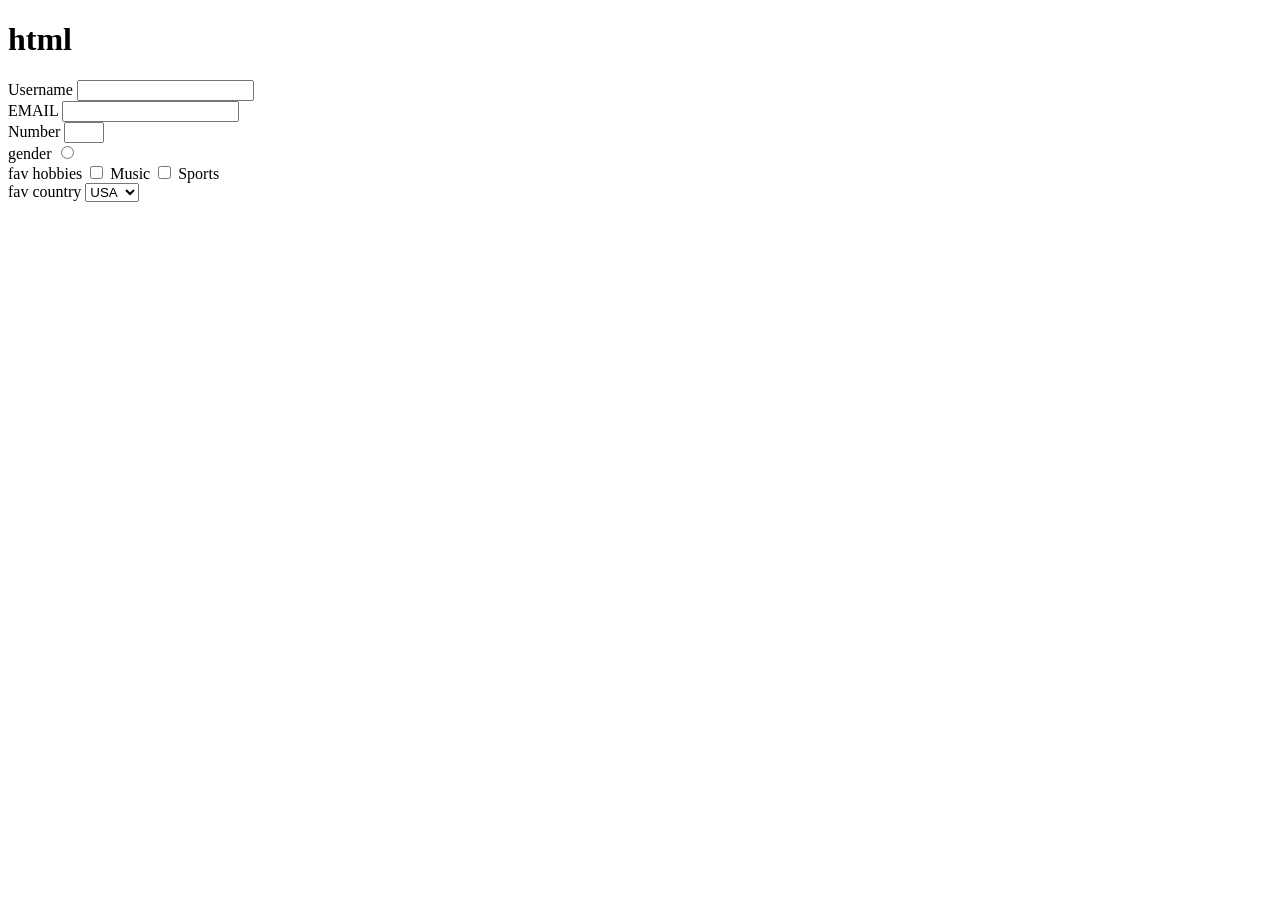
<file: forms.html>
<!DOCTYPE html>
<html lang="en">
       
        <head>
        <title>THE BEST HTML COURSE</title> </head>
        <body>
       
    <h1>html</h1>
    <form>
        <div>
            <label for="username">Username</label>
            <input type="text" id="username"/>
        </div>
        <div>
            <label for="email">EMAIL</label>
            <input type="email" id="email"/>
        </div>
        <div>
            <label for="number">Number</label>
            <input type="number" id="number" max="5" min="1",value="4"/>
        </div>
        <div>
            <label for="gender">gender</label>
            <input type="radio" id="number"/>
        </div>
    </form>
 <div>
    <label for="hobbies">fav hobbies</label>
<input type="checkbox" name="interest" value="music" /> Music
<input type="checkbox" name="interest" value="sports" /> Sports

 </div>
 <div>
    <label for="country">fav country</label>
    <select name="country" id="country">
        <option value="usa">USA</option>
        <option value="uk">Uk</option>
        <option value="india">india</option>
        <option value="china">china</option>


    </select>
    </div>
       </body>
       </html>
</file>
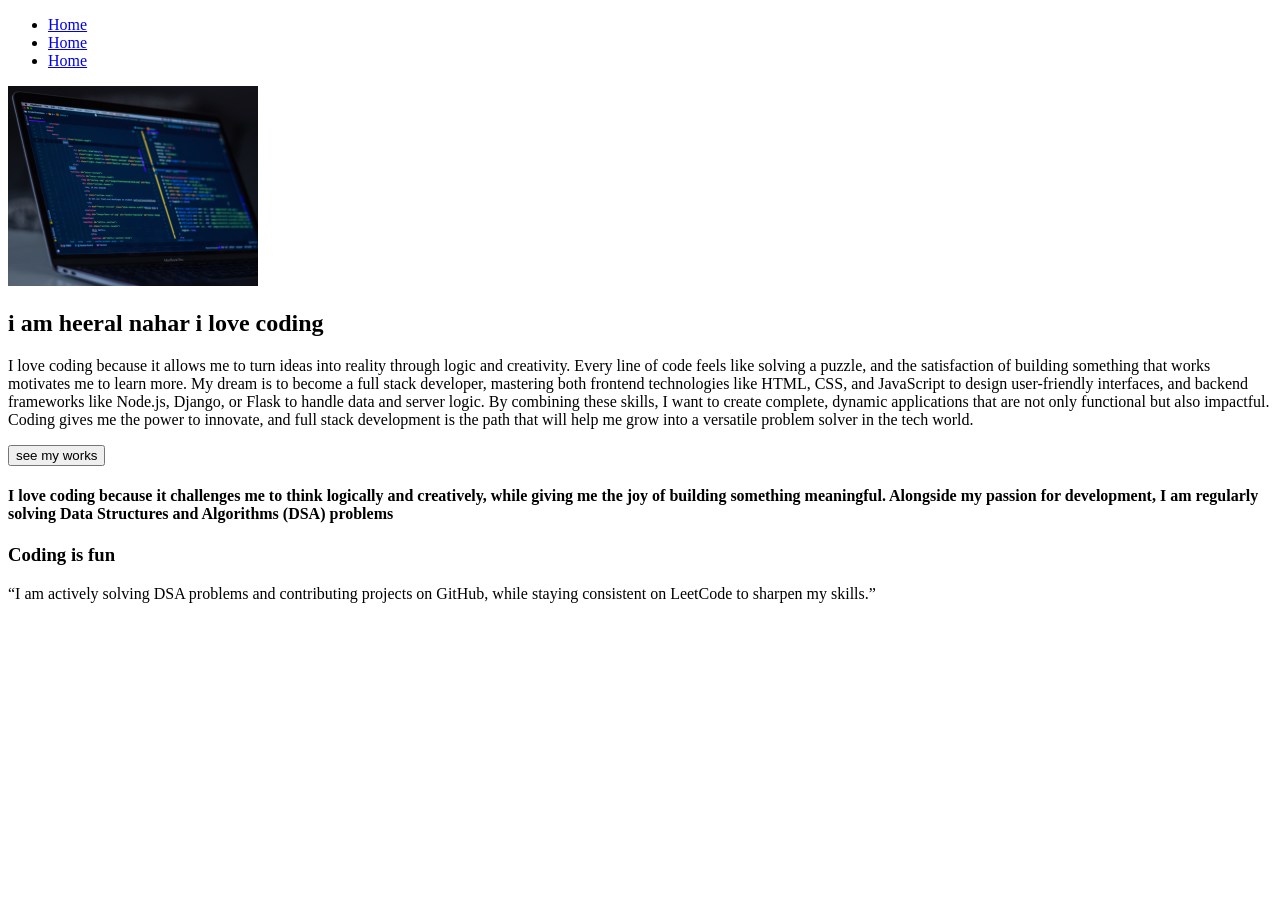
<file: semantic.html>
<!DOCTYPE html>
<html lang="en">
  <head>
    <meta charset="UTF-8" />
    <meta name="viewport" content="width=device-width, initial-scale=1.0" />
    <title>Thapa Technical - Best for Web Developers</title>
    <style>
      /* Your CSS styles here */
    </style>
  </head>
  <body>

    <header>
        <nav>
          <ul>
            <li>
             <a a href="#">Home</a>
            </li>
            <li>
             <a a href="#">Home</a>
            </li>
            <li>
             <a a href="#">Home</a>
            </li>
            
          </ul>

        </nav>
        <div>
        
        </div>
        </header>
<img src="coding-1.jpg" height =200>
    </header>
    <main>
        
        <section class="hero-section">
            <h1> i am heeral nahar i love coding</h1>
            <p>
             I love coding because it allows me to turn ideas into reality through logic and creativity. Every line of code feels like solving a puzzle, and the satisfaction of building something that works motivates me to learn more. My dream is to become a full stack developer, mastering both frontend technologies like HTML, CSS, and JavaScript to design user-friendly interfaces, and backend frameworks like Node.js, Django, or Flask to handle data and server logic. By combining these skills, I want to create complete, dynamic applications that are not only functional but also impactful. Coding gives me the power to innovate, and full stack development is the path that will help me grow into a versatile problem solver in the tech world.</h3>
            </p>
            <button>see my works</button>
            
        </section>
        <article>
          <h4>I love coding because it challenges me to think logically and creatively, while giving me the joy of building something meaningful. Alongside my passion for development, I am regularly solving Data Structures and Algorithms (DSA) problems</h4>
        </article>
        <aside>
          <h3>Coding is fun</h3>
          <p>
            “I am actively solving DSA problems and contributing projects on GitHub, while staying consistent on LeetCode to sharpen my skills.”
          </p>
        </aside>
    </main>
    
  </body>
</html>
</file>
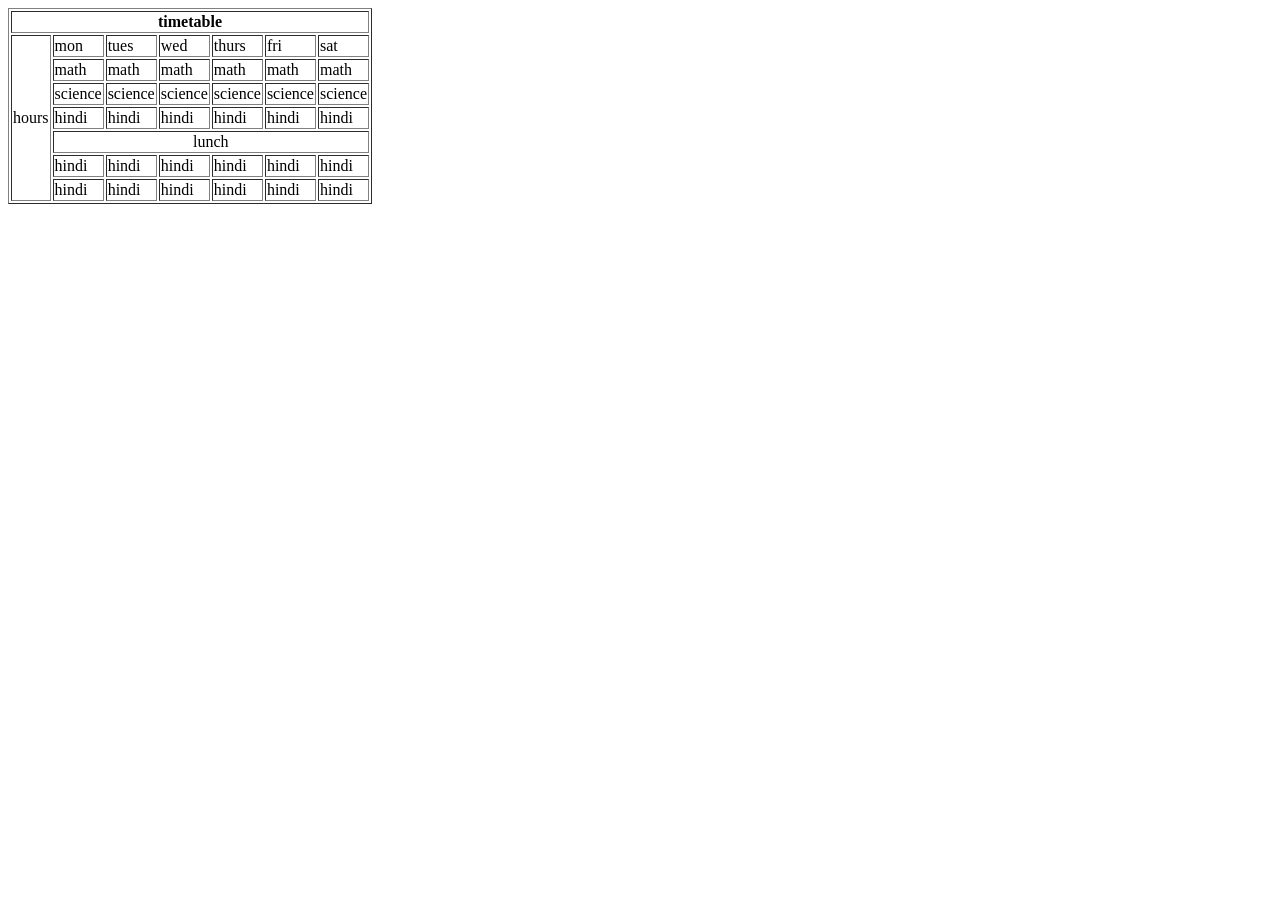
<file: table.html>
<!DOCTYPE html>
<html lang=""en">

    <head>
       <title>THE BEST HTML COURSE</title> 
       <body><table border="1px">
        <thead>
            <tr>
                <th colspan="7">
                     timetable
                </th>
                </tr>
                <thead>
                    <tr>
                        <td rowspan="7">hours</td>
                        <td>mon</td>
                        <td>tues</td>
                        <td>wed</td>
                        <td>thurs</td>
                        <td>fri</td>
                        <td>sat</td>
                    </tr>
                
                <tr>
                        <td>math</td>
                        <td>math</td>
                        <td>math</td>
                        <td>math</td>
                        <td>math</td>
                        <td>math</td>
                        
                
            </tr>
            <tr>
                        
                <td>science</td>
                        <td>science</td>
                        <td>science</td>
                        <td>science</td>
                        <td>science</td>
                        <td>science</td>
                        
                        
                
            </tr>
            <tr>
                <td>hindi</td>
                        <td>hindi</td>
                        <td>hindi</td><td>hindi</td>
                        <td>hindi</td><td>hindi</td>
                        
                        
                        
            </tr>
            <tr>
                <td align="center" colspan="6">lunch</td>
        
                
            </tr>
            <tr>
                <td>hindi</td>
                        <td>hindi</td>
                        <td>hindi</td><td>hindi</td>
                        <td>hindi</td><td>hindi</td>
                        
                        
            </tr>
            <tr>
            
                        <td>hindi</td>
                        <td>hindi</td><td>hindi</td>
                        <td>hindi</td><td>hindi</td>
                        <td>hindi</td>
                        
            </tr>
            
            </thead></tbody>
        </thead>
       </table></body>
</file>
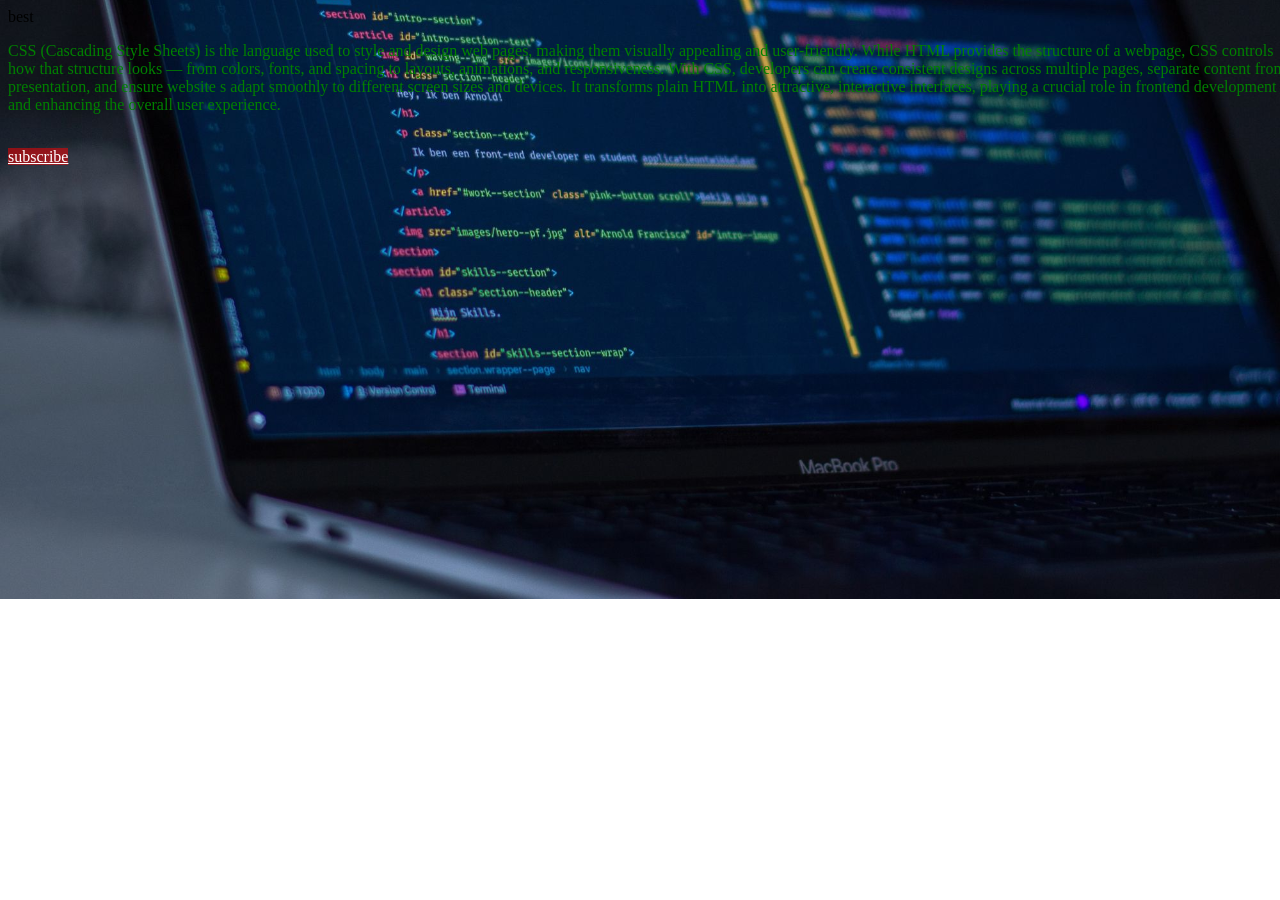
<file: basic/cs.html>
<!DOCTYPE html>
<html lang="en">
  <head>
    <meta charset="UTF-8" />
    <meta name="viewport" content="width=device-width, initial-scale=1.0" />
    <title>basics of css</title> 
    <style>
        h1  {
          color:brown;

      }
    </style>
    <link rel="stylesheet" href="style.css">
    </head>
<body>
  <section class="hero section"
    <h1>best</h1>
    <p class="para">CSS (Cascading Style Sheets) is the language used to style and design web pages,
         making them visually appealing and user‑friendly. While HTML provides the structure 
         of a webpage, CSS controls how that structure looks — from colors, fonts, and spacing 
         to layouts, animations, and responsiveness. With CSS, developers can create consistent
          designs across multiple pages, separate content from presentation, and ensure website
          s adapt smoothly to different screen sizes and devices. It transforms plain HTML into
           attractive, interactive interfaces, playing a crucial role in frontend development and
            enhancing the overall user experience.</p></br></body>
            <a href="#" id="btn">subscribe</a>
    </section>
            </body>
    
    

  
</html>
</file>
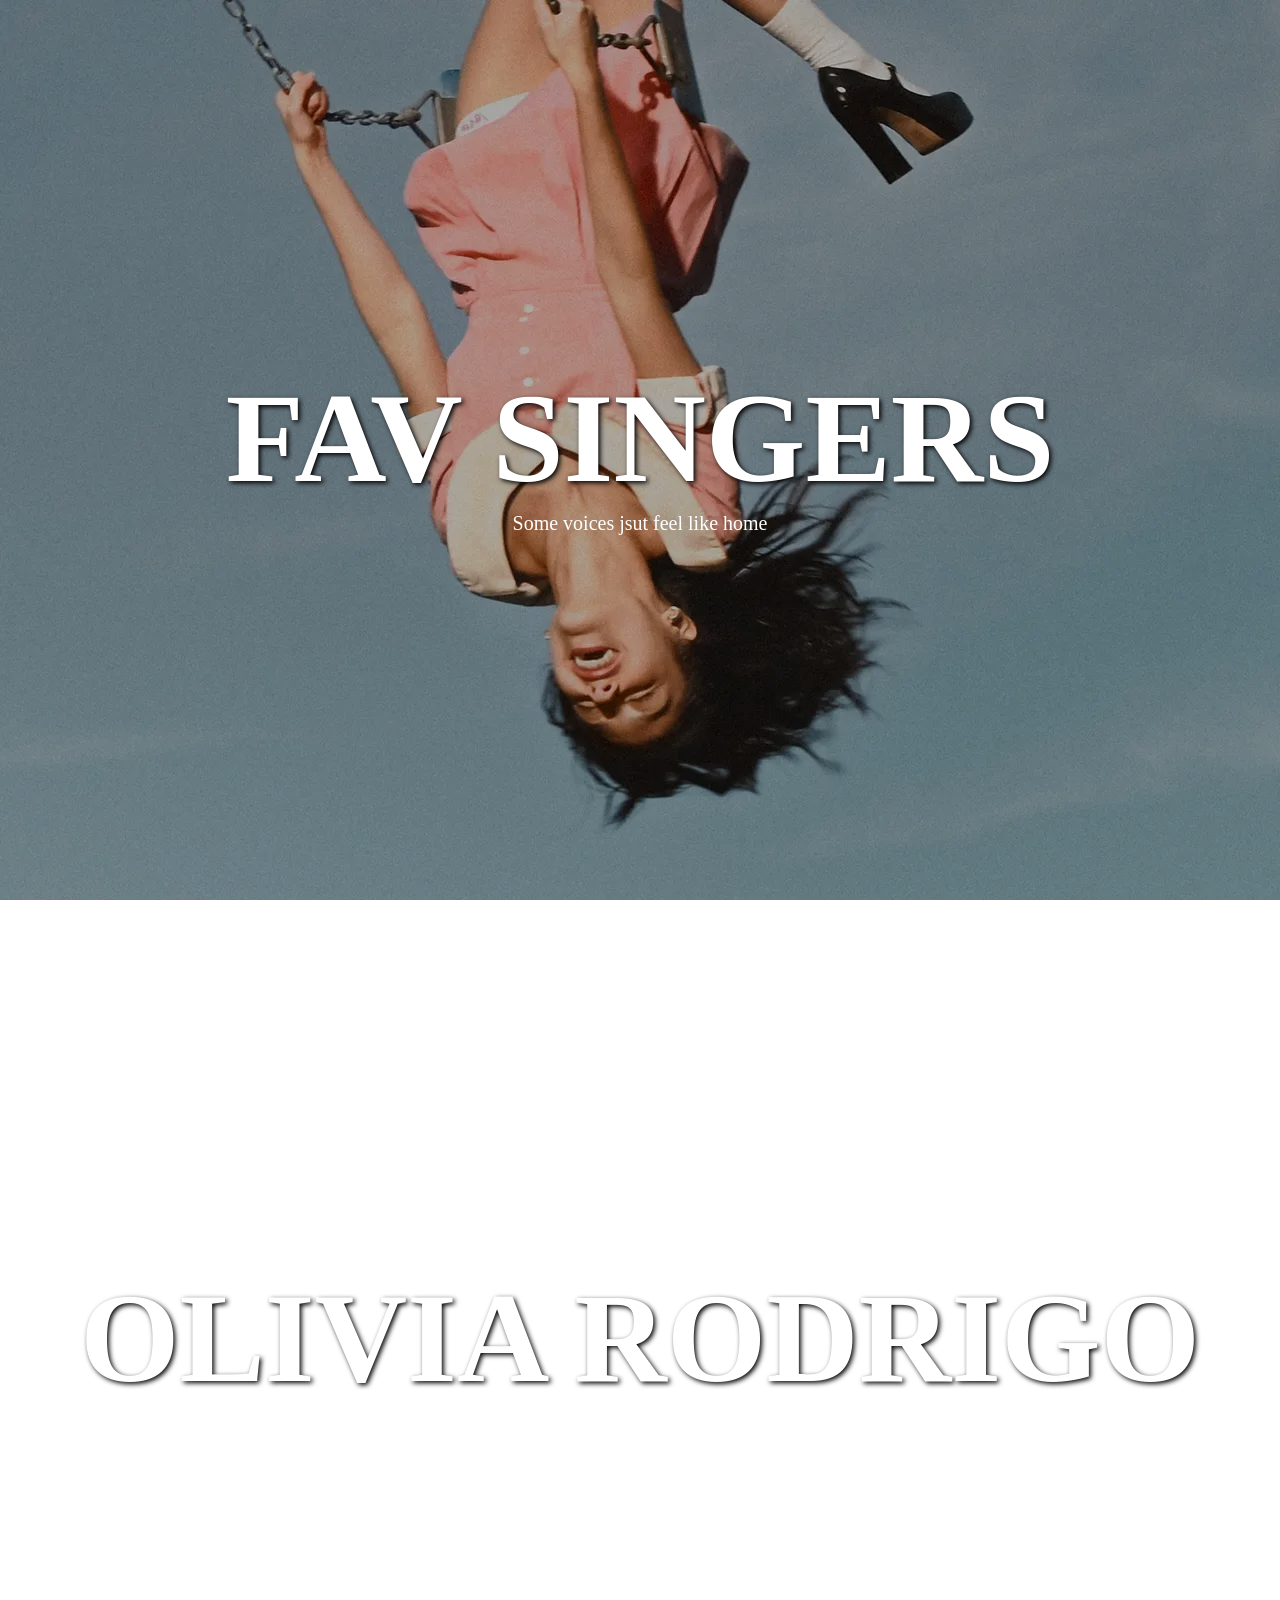
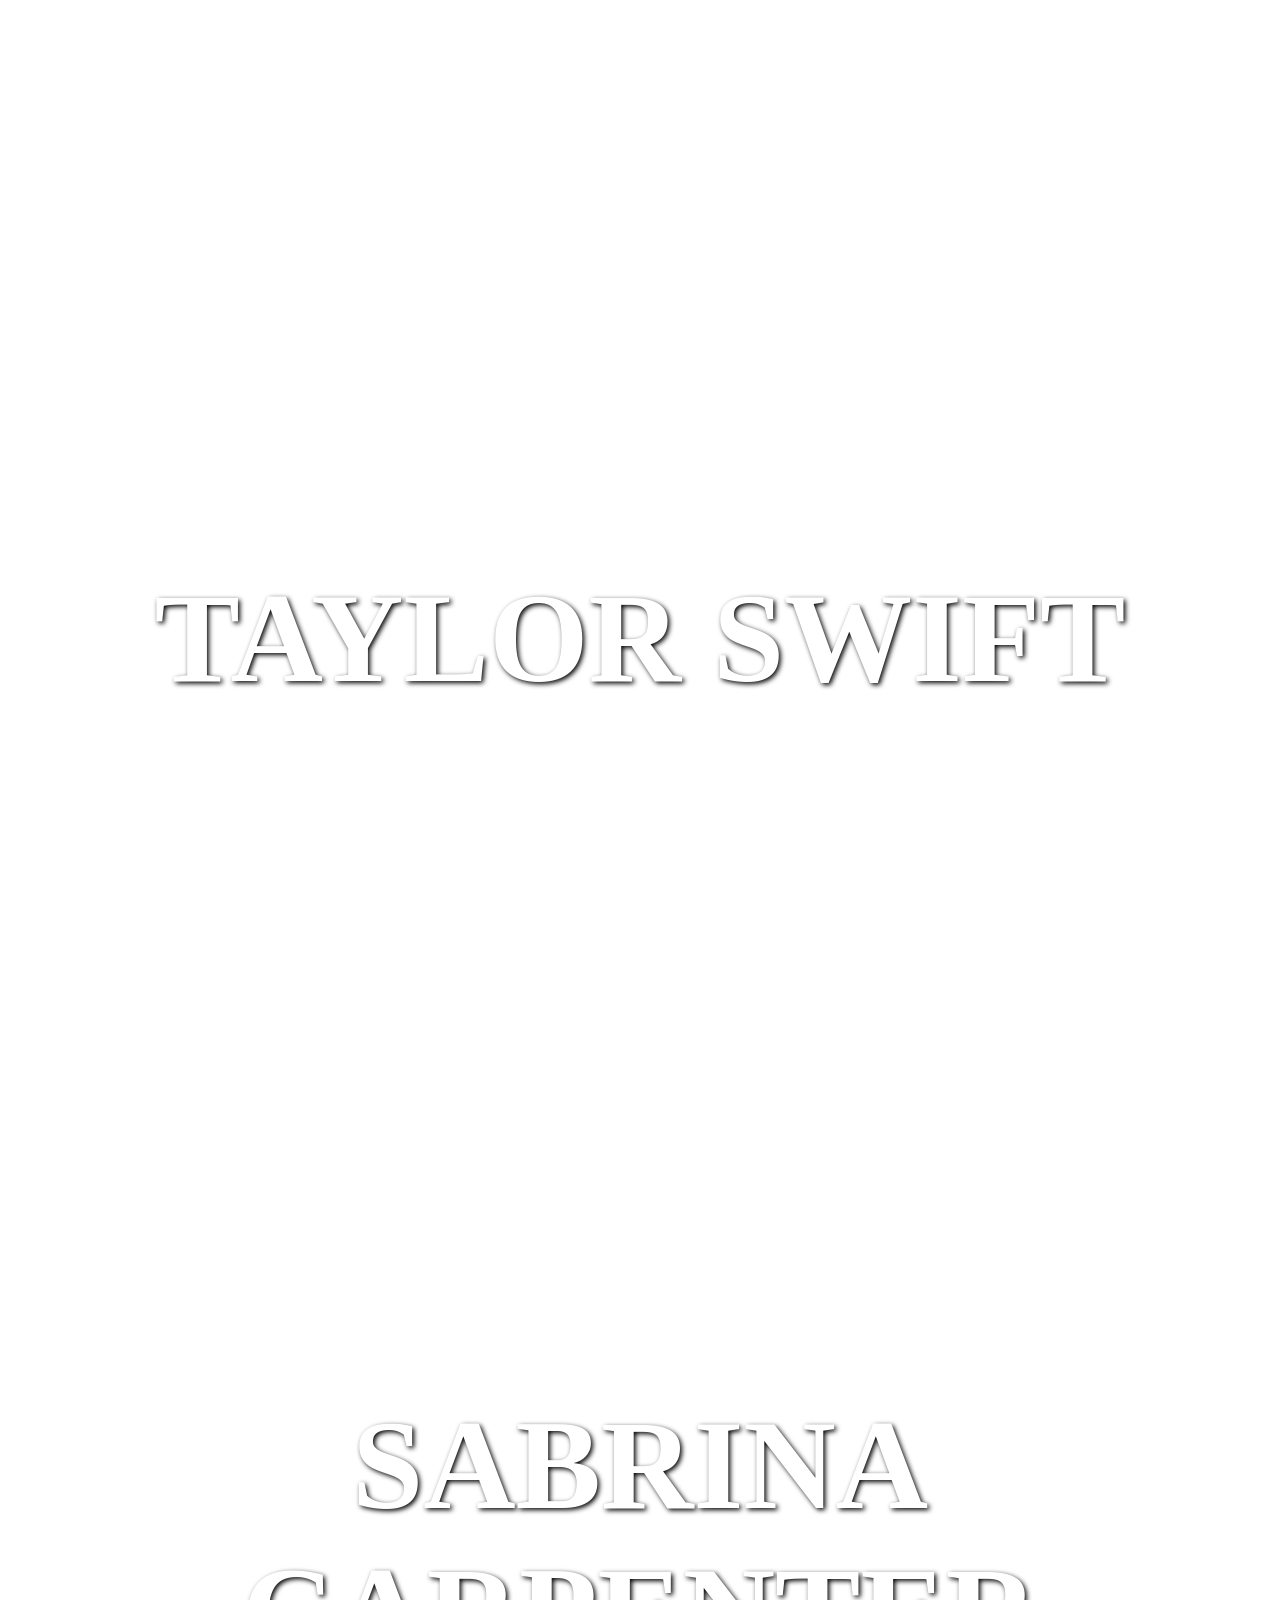
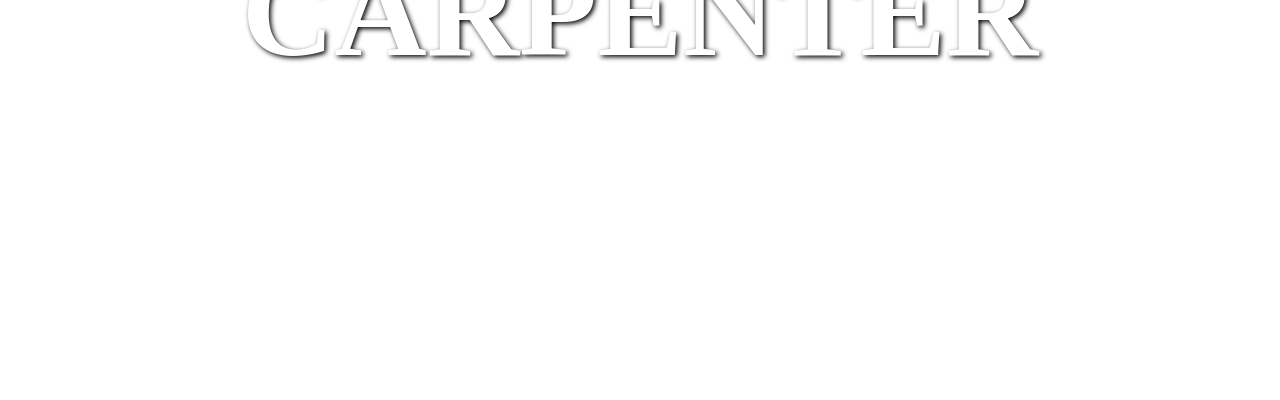
<file: basic/project.html>
<!DOCTYPE html>
<html lang="en">
<head>
    <meta charset="UTF-8"/>
    <meta name="viewport" content="width=device-width, initial-scale=1.0" />
    <title>parallax</title>
<style>
    * {
    margin:0;
    padding:0;
    box-sizing :border-box;
    font-family:"jost";
    }
    h2{
        font-size:128px;
        font-weight:bold;
        text-transform:uppercase;
        color:#fff;
        text-shadow:2px 2px 5px #000;

    }
    p{
        font-size:20px ;
        color:#fff;

    }
    section{
        width:100%;
        height:100vh;
        display:grid; 
        place-items:center;
        text-align:center;
        background-image: linear-gradient(
            rgba(0,0,0,0.3),
            rgba(0,0,0,0.3)
        ),
        url("olivia.webp");
        background-repeat:no-repeat;
        background-size:cover;
        background-position: center;
        background-attachment: fixed;
        
        

    }
.section-3{
    
        width:100%;
        height:100vh;
        display:grid; 
        place-items:center;
        text-align:center;
        background-image: linear-gradient(
            rgba(0,0,0,0.3),
            rgba(0,0,0,0.3)
        ),
        url("taylor.avif");
        background-repeat:no-repeat;
        background-size:cover;
        background-position: center;
        background-attachment: fixed;

}
.section-4{
    width:100%;
        height:100vh;
        display:grid; 
        place-items:center;
        text-align:center;
        background-image: linear-gradient(
            rgba(0,0,0,0.3),
            rgba(0,0,0,0.3)
        ),
        url("sabrina.webp");
        background-repeat:no-repeat;
        background-size:cover;
        background-position: center;
        background-attachment: fixed;}
    .tagline{
        font: size 50px;
/*  */
        }

</style>
</head>
   <body>
    <section>
        <div>
            <h2>FAV SINGERS</h2>
            <p>Some voices jsut feel like home</p>
            </div>
        
    </section>
    <section class="section-2">
        <div>
            <h2>
                OLIVIA RODRIGO
            </h2>
            <p class="tagline">A little chaos a lit of olivia</p>
        </div>
    </section>
    <section class="section-3">
        <div>
            <h2>TAYLOR SWIFT</h2>
            <p class="tagline">Every era tells a story</p>
        </div>
    </section>
    <section class="section-4">
        <div>
            <h2>SABRINA CARPENTER</h2>
            <p class="tagline">A little espresso a lot of sabrina</p>
        </div>
    </section>
   </body>
</html>
</file>
<file: basic/style.css>
h1{
    color:#3355ff;
}
.para{
    color:green;
}
#btn{
    background-color:rgb(255, 0, 0,0.5);
    color:white;
}
h1:hover{

/* color:hsl(0, 100%, 50%,0.5); */
color:transparent;
}
/*h*/
/* jkdsaj */
/* dsvzs */
.hero-section{
    color:palevioletred;

}
p{
    color:currentColor;
}
body{
    width:100%;
    height:100 vh;
    background-color: hsl(0, 0, 94%);
    background-image: url("coding-1.jpg");
    background-repeat: no-repeat;
    background-size:cover;
    background-position:center;
    background-blend-mode: difference;
    
}
</file>
